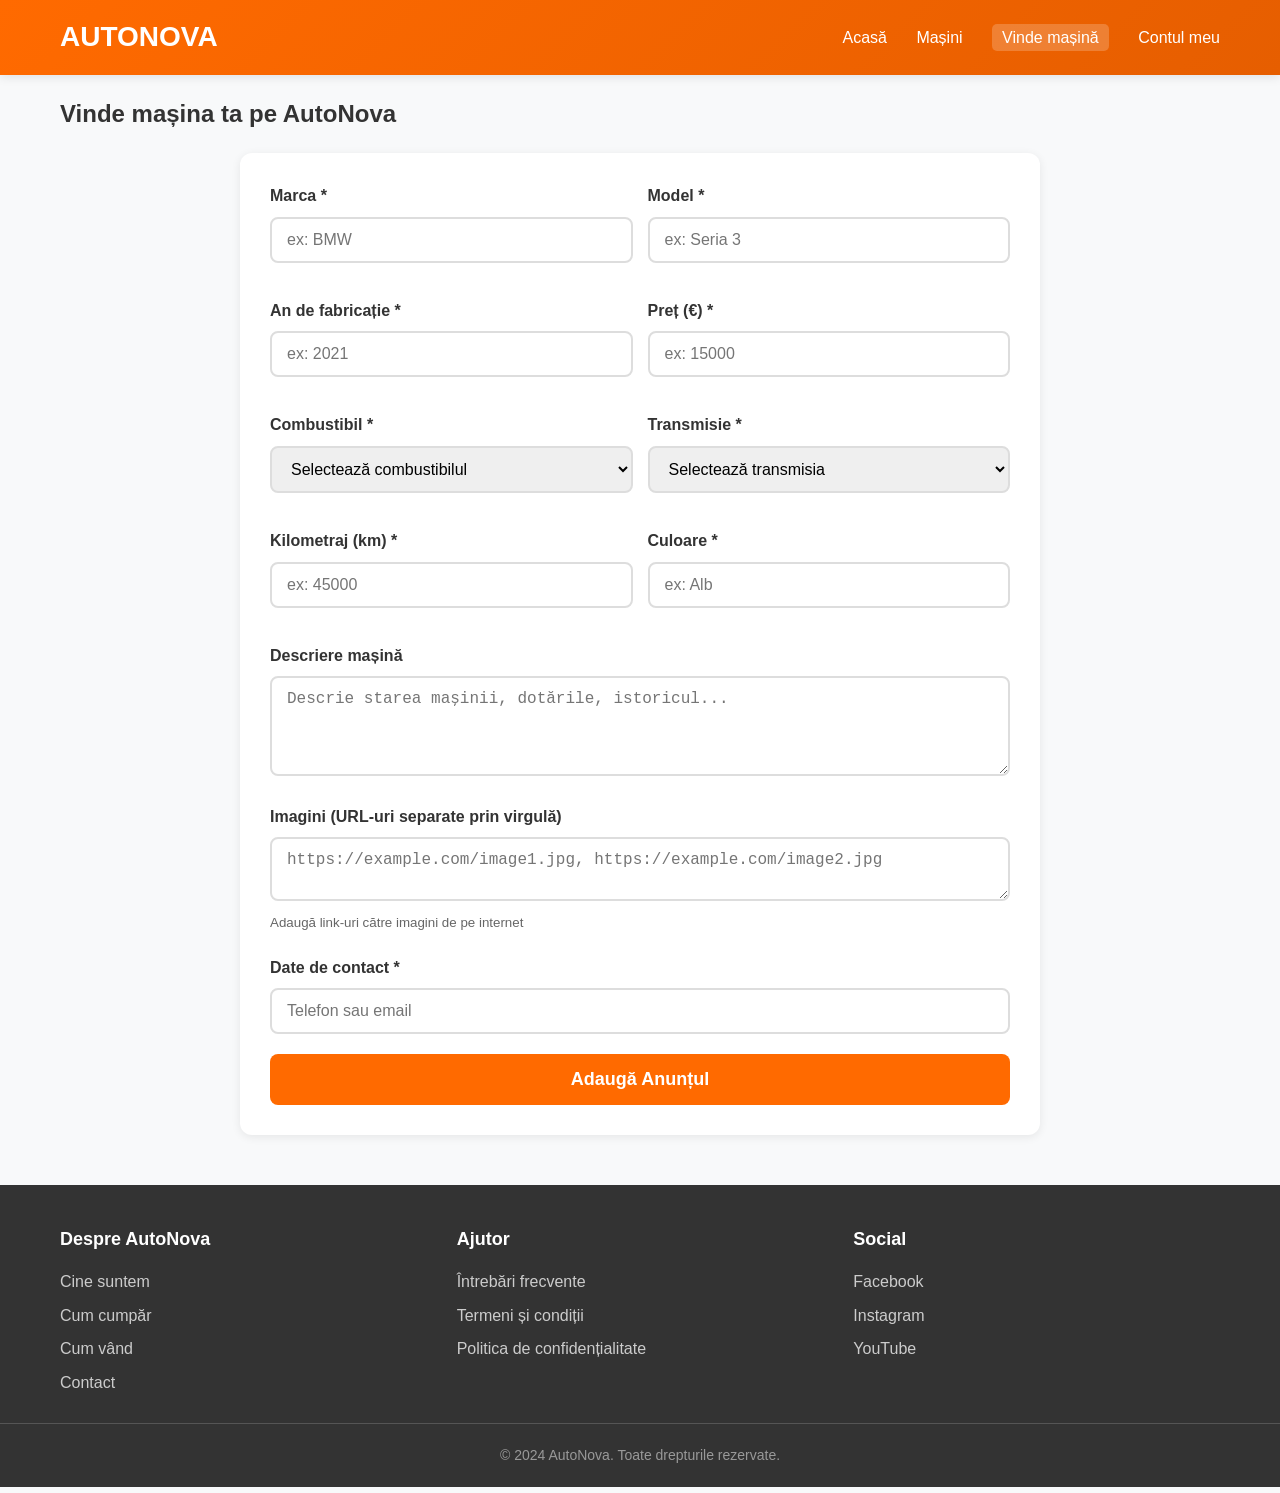
<file: adauga.html>
<!DOCTYPE html>
<html lang="ro">
<head>
    <meta charset="UTF-8">
    <meta name="viewport" content="width=device-width, initial-scale=1.0">
    <title>Vinde Mașină - AutoNova</title>
    <style>
        /* Folosind exact aceleași stiluri ca în index.html */
        * {
            margin: 0;
            padding: 0;
            box-sizing: border-box;
        }

        body {
            font-family: 'Arial', sans-serif;
            background-color: #f8f9fa;
            color: #333;
            line-height: 1.6;
        }

        /* HEADER - exact ca în index.html */
        .main-header {
            background: linear-gradient(135deg, #ff6a00 0%, #e65e00 100%);
            padding: 15px 0;
            box-shadow: 0 2px 10px rgba(0,0,0,0.1);
        }

        .header-container {
            max-width: 1200px;
            margin: 0 auto;
            display: flex;
            justify-content: space-between;
            align-items: center;
            padding: 0 20px;
        }

        .logo {
            color: white;
            font-size: 28px;
            font-weight: bold;
            text-decoration: none;
        }

        .main-nav a {
            color: white;
            text-decoration: none;
            margin-left: 25px;
            font-weight: 500;
        }

        .main-nav a:hover {
            opacity: 0.8;
        }

        /* MAIN CONTENT */
        .container {
            max-width: 1200px;
            margin: 20px auto;
            padding: 0 20px;
        }

        .page-title {
            font-size: 24px;
            margin-bottom: 20px;
            color: #333;
            font-weight: 600;
        }

        /* FORM STYLES */
        .form-container {
            background: white;
            border-radius: 12px;
            padding: 30px;
            box-shadow: 0 2px 10px rgba(0,0,0,0.08);
            max-width: 800px;
            margin: 0 auto;
        }

        .form-group {
            margin-bottom: 20px;
        }

        .form-group label {
            display: block;
            margin-bottom: 8px;
            font-weight: 600;
            color: #333;
        }

        .form-control {
            width: 100%;
            padding: 12px 15px;
            border: 2px solid #ddd;
            border-radius: 8px;
            font-size: 16px;
            transition: border 0.3s;
        }

        .form-control:focus {
            border-color: #ff6a00;
            outline: none;
        }

        .form-row {
            display: flex;
            gap: 15px;
            margin-bottom: 15px;
        }

        .form-col {
            flex: 1;
        }

        .btn {
            background: #ff6a00;
            color: white;
            border: none;
            padding: 12px 25px;
            border-radius: 8px;
            cursor: pointer;
            font-weight: bold;
            font-size: 16px;
            transition: background 0.3s;
        }

        .btn:hover {
            background: #e65e00;
        }

        .btn-block {
            display: block;
            width: 100%;
            padding: 15px;
            font-size: 18px;
        }

        /* FOOTER - exact ca în index.html */
        .main-footer {
            background: #333;
            color: white;
            padding: 40px 0 20px;
            margin-top: 50px;
        }

        .footer-container {
            max-width: 1200px;
            margin: 0 auto;
            padding: 0 20px;
            display: grid;
            grid-template-columns: repeat(auto-fit, minmax(250px, 1fr));
            gap: 30px;
        }

        .footer-section h3 {
            margin-bottom: 15px;
            font-size: 18px;
        }

        .footer-section a {
            color: #ccc;
            text-decoration: none;
            display: block;
            margin-bottom: 8px;
            transition: color 0.3s;
        }

        .footer-section a:hover {
            color: #ff6a00;
        }

        .copyright {
            text-align: center;
            padding-top: 20px;
            margin-top: 20px;
            border-top: 1px solid #555;
            color: #999;
            font-size: 14px;
        }

        /* RESPONSIVE */
        @media (max-width: 768px) {
            .header-container {
                flex-direction: column;
                gap: 15px;
            }

            .main-nav {
                display: flex;
                gap: 15px;
            }

            .main-nav a {
                margin-left: 0;
            }

            .form-row {
                flex-direction: column;
                gap: 0;
            }
        }
    </style>
</head>
<body>
    <!-- HEADER -->
    <header class="main-header">
        <div class="header-container">
            <a href="welcome.html" class="logo">AUTONOVA</a>
            <nav class="main-nav">
                <a href="welcome.html">Acasă</a>
                <a href="index.html">Mașini</a>
                <a href="adauga.html" style="background: rgba(255,255,255,0.2); padding: 5px 10px; border-radius: 5px;">Vinde mașină</a>
                <a href="login.html" id="loginLink">Contul meu</a>
            </nav>
        </div>
    </header>

    <!-- MAIN CONTENT -->
    <div class="container">
        <h1 class="page-title">Vinde mașina ta pe AutoNova</h1>
        
        <div class="form-container">
            <form id="add-car-form">
                <div class="form-row">
                    <div class="form-col">
                        <div class="form-group">
                            <label for="make">Marca *</label>
                            <input type="text" id="make" class="form-control" required placeholder="ex: BMW">
                        </div>
                    </div>
                    <div class="form-col">
                        <div class="form-group">
                            <label for="model">Model *</label>
                            <input type="text" id="model" class="form-control" required placeholder="ex: Seria 3">
                        </div>
                    </div>
                </div>

                <div class="form-row">
                    <div class="form-col">
                        <div class="form-group">
                            <label for="year">An de fabricație *</label>
                            <input type="number" id="year" class="form-control" min="1990" max="2024" required placeholder="ex: 2021">
                        </div>
                    </div>
                    <div class="form-col">
                        <div class="form-group">
                            <label for="price">Preț (€) *</label>
                            <input type="number" id="price" class="form-control" min="0" required placeholder="ex: 15000">
                        </div>
                    </div>
                </div>

                <div class="form-row">
                    <div class="form-col">
                        <div class="form-group">
                            <label for="fuel">Combustibil *</label>
                            <select id="fuel" class="form-control" required>
                                <option value="">Selectează combustibilul</option>
                                <option value="benzina">Benzină</option>
                                <option value="motorina">Motorină</option>
                                <option value="gpl">GPL</option>
                                <option value="hibrid">Hibrid</option>
                                <option value="electric">Electric</option>
                            </select>
                        </div>
                    </div>
                    <div class="form-col">
                        <div class="form-group">
                            <label for="transmission">Transmisie *</label>
                            <select id="transmission" class="form-control" required>
                                <option value="">Selectează transmisia</option>
                                <option value="manual">Manuală</option>
                                <option value="automat">Automată</option>
                            </select>
                        </div>
                    </div>
                </div>

                <div class="form-row">
                    <div class="form-col">
                        <div class="form-group">
                            <label for="mileage">Kilometraj (km) *</label>
                            <input type="number" id="mileage" class="form-control" min="0" required placeholder="ex: 45000">
                        </div>
                    </div>
                    <div class="form-col">
                        <div class="form-group">
                            <label for="color">Culoare *</label>
                            <input type="text" id="color" class="form-control" required placeholder="ex: Alb">
                        </div>
                    </div>
                </div>

                <div class="form-group">
                    <label for="description">Descriere mașină</label>
                    <textarea id="description" class="form-control" rows="4" placeholder="Descrie starea mașinii, dotările, istoricul..."></textarea>
                </div>

                <div class="form-group">
                    <label for="images">Imagini (URL-uri separate prin virgulă)</label>
                    <textarea id="images" class="form-control" rows="2" placeholder="https://example.com/image1.jpg, https://example.com/image2.jpg"></textarea>
                    <small style="color: #666;">Adaugă link-uri către imagini de pe internet</small>
                </div>

                <div class="form-group">
                    <label for="contact">Date de contact *</label>
                    <input type="text" id="contact" class="form-control" required placeholder="Telefon sau email">
                </div>

                <button type="submit" class="btn btn-block">Adaugă Anunțul</button>
            </form>
        </div>
    </div>

    <!-- FOOTER -->
    <footer class="main-footer">
        <div class="footer-container">
            <div class="footer-section">
                <h3>Despre AutoNova</h3>
                <a href="#">Cine suntem</a>
                <a href="#">Cum cumpăr</a>
                <a href="#">Cum vând</a>
                <a href="#">Contact</a>
            </div>
            <div class="footer-section">
                <h3>Ajutor</h3>
                <a href="#">Întrebări frecvente</a>
                <a href="#">Termeni și condiții</a>
                <a href="#">Politica de confidențialitate</a>
            </div>
            <div class="footer-section">
                <h3>Social</h3>
                <a href="#">Facebook</a>
                <a href="#">Instagram</a>
                <a href="#">YouTube</a>
            </div>
        </div>
        <div class="copyright">
            &copy; 2024 AutoNova. Toate drepturile rezervate.
        </div>
    </footer>

    <script>
        // === SISTEM NAVIGAȚIE DINAMICĂ ===
        
        // Verifică dacă utilizatorul este logat
        function isLoggedIn() {
            return localStorage.getItem('autonova_current_user') !== null;
        }

        // Obține utilizatorul curent
        function getCurrentUser() {
            return JSON.parse(localStorage.getItem('autonova_current_user'));
        }

        // Actualizează navigația
        function updateNavigation() {
            const loginLink = document.getElementById('loginLink');
            if (loginLink && isLoggedIn()) {
                const user = getCurrentUser();
                loginLink.innerHTML = `Bună, ${user.username} | <a href="logout.html" style="color: white; text-decoration: none;">Logout</a>`;
            }
        }

        document.addEventListener('DOMContentLoaded', function() {
            // Actualizează navigația la încărcarea paginii
            updateNavigation();

            // Form submission
            document.getElementById('add-car-form').addEventListener('submit', function(e) {
                e.preventDefault();
                
                // Colectarea datelor din formular
                const carData = {
                    make: document.getElementById('make').value,
                    model: document.getElementById('model').value,
                    year: document.getElementById('year').value,
                    price: document.getElementById('price').value,
                    fuel: document.getElementById('fuel').value,
                    transmission: document.getElementById('transmission').value,
                    mileage: document.getElementById('mileage').value,
                    color: document.getElementById('color').value,
                    description: document.getElementById('description').value,
                    images: document.getElementById('images').value.split(',').map(url => url.trim()),
                    contact: document.getElementById('contact').value
                };
                
                // Verifică dacă utilizatorul este logat
                if (!isLoggedIn()) {
                    alert('Trebuie să fii logat pentru a adăuga o mașină!');
                    window.location.href = 'login.html';
                    return;
                }
                
                // Salvează mașina în localStorage
                const userCars = JSON.parse(localStorage.getItem('autonova_user_cars') || '[]');
                userCars.push({
                    ...carData,
                    id: Date.now(),
                    date: new Date().toISOString(),
                    seller: getCurrentUser().username
                });
                localStorage.setItem('autonova_user_cars', JSON.stringify(userCars));
                
                // Afișează mesaj de succes
                alert('Mașina a fost adăugată cu succes! Anunțul tău este acum activ.');
                
                // Redirecționează către pagina principală
                window.location.href = 'index.html';
            });

            console.log('Formularul de adăugare mașină este gata! 🚗');
        });
    </script>
</body>
</html>
</file>
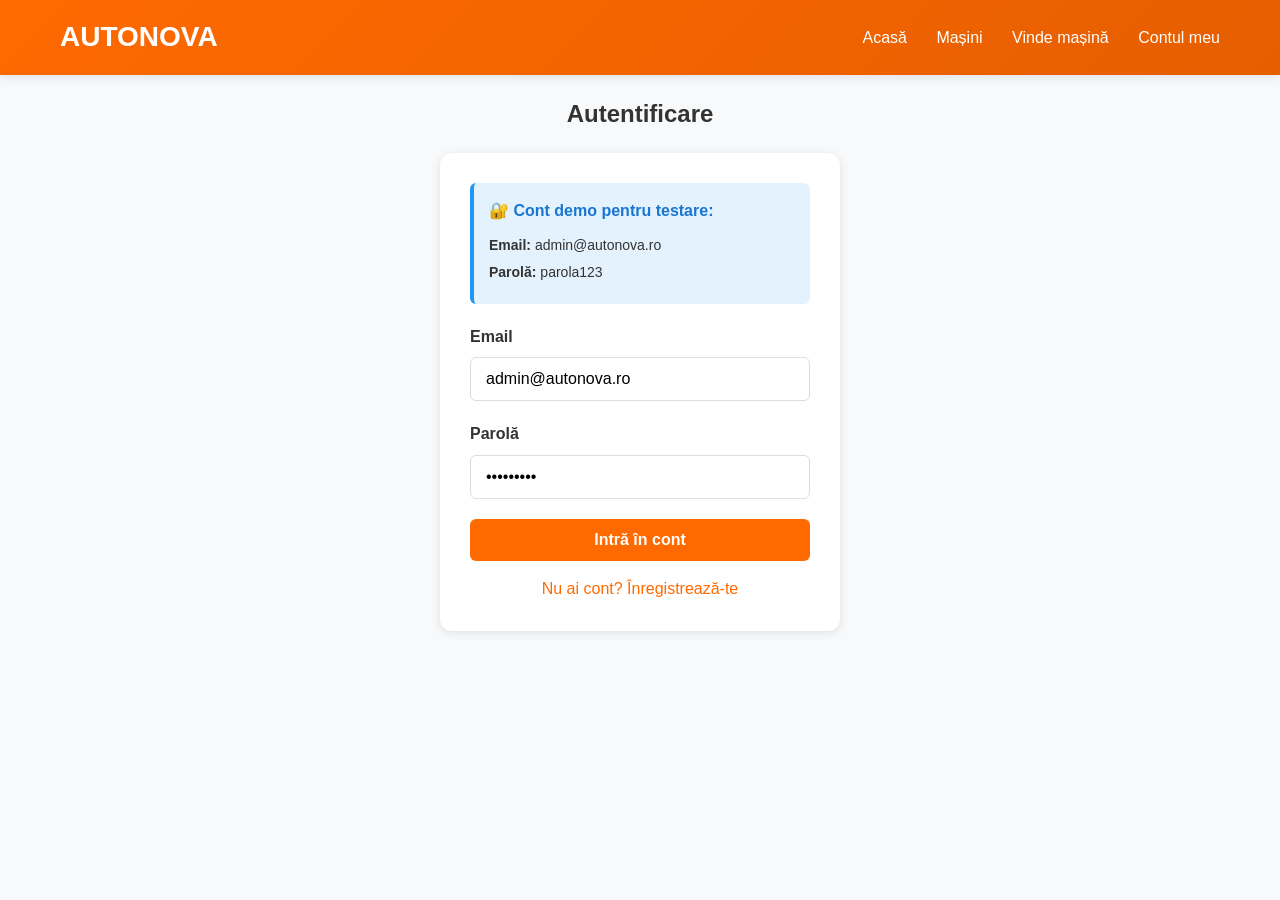
<file: login.html>
<!DOCTYPE html>
<html lang="ro">
<head>
    <meta charset="UTF-8">
    <meta name="viewport" content="width=device-width, initial-scale=1.0">
    <title>Login - AutoNova</title>
    <style>
        * {
            margin: 0;
            padding: 0;
            box-sizing: border-box;
        }

        body {
            font-family: 'Arial', sans-serif;
            background-color: #f8f9fa;
            color: #333;
            line-height: 1.6;
        }

        .main-header {
            background: linear-gradient(135deg, #ff6a00 0%, #e65e00 100%);
            padding: 15px 0;
            box-shadow: 0 2px 10px rgba(0,0,0,0.1);
        }

        .header-container {
            max-width: 1200px;
            margin: 0 auto;
            display: flex;
            justify-content: space-between;
            align-items: center;
            padding: 0 20px;
        }

        .logo {
            color: white;
            font-size: 28px;
            font-weight: bold;
            text-decoration: none;
        }

        .main-nav a {
            color: white;
            text-decoration: none;
            margin-left: 25px;
            font-weight: 500;
        }

        .container {
            max-width: 1200px;
            margin: 20px auto;
            padding: 0 20px;
        }

        .page-title {
            font-size: 24px;
            margin-bottom: 20px;
            color: #333;
            font-weight: 600;
            text-align: center;
        }

        .login-form {
            max-width: 400px;
            margin: 0 auto;
            background: white;
            padding: 30px;
            border-radius: 12px;
            box-shadow: 0 2px 10px rgba(0,0,0,0.1);
        }

        .form-group {
            margin-bottom: 20px;
        }

        label {
            display: block;
            margin-bottom: 8px;
            font-weight: bold;
            color: #333;
        }

        input[type="email"],
        input[type="password"] {
            width: 100%;
            padding: 12px 15px;
            border: 1px solid #ddd;
            border-radius: 6px;
            font-size: 16px;
            transition: border-color 0.3s;
        }

        input[type="email"]:focus,
        input[type="password"]:focus {
            outline: none;
            border-color: #ff6a00;
        }

        .login-btn {
            background: #ff6a00;
            color: white;
            border: none;
            padding: 12px 30px;
            border-radius: 6px;
            font-size: 16px;
            cursor: pointer;
            width: 100%;
            font-weight: bold;
            transition: background 0.3s;
        }

        .login-btn:hover {
            background: #e65e00;
        }

        .register-link {
            text-align: center;
            margin-top: 15px;
        }

        .register-link a {
            color: #ff6a00;
            text-decoration: none;
            font-weight: 500;
        }

        .register-link a:hover {
            text-decoration: underline;
        }

        .message {
            display: none;
            padding: 10px;
            border-radius: 4px;
            margin-bottom: 15px;
            text-align: center;
        }

        .message.success {
            background: #e8f5e8;
            color: #2e7d32;
            border: 1px solid #c8e6c9;
        }

        .message.error {
            background: #ffebee;
            color: #c62828;
            border: 1px solid #ffcdd2;
        }

        .demo-account {
            background: #e3f2fd;
            padding: 15px;
            border-radius: 6px;
            margin-bottom: 20px;
            border-left: 4px solid #2196f3;
        }

        .demo-account h4 {
            margin: 0 0 10px 0;
            color: #1976d2;
        }

        .demo-account p {
            margin: 5px 0;
            font-size: 14px;
        }
    </style>
</head>
<body>
    <header class="main-header">
        <div class="header-container">
            <a href="welcome.html" class="logo">AUTONOVA</a>
            <nav class="main-nav">
                <a href="welcome.html">Acasă</a>
                <a href="index.html">Mașini</a>
                <a href="adauga.html">Vinde mașină</a>
                <a href="login.html" id="loginLink">Contul meu</a>
            </nav>
        </div>
    </header>

    <div class="container">
        <h1 class="page-title">Autentificare</h1>
        <div class="login-form">
            <div id="message" class="message"></div>
            
            <div class="demo-account">
                <h4>🔐 Cont demo pentru testare:</h4>
                <p><strong>Email:</strong> admin@autonova.ro</p>
                <p><strong>Parolă:</strong> parola123</p>
            </div>
            
            <form id="loginForm">
                <div class="form-group">
                    <label for="email">Email</label>
                    <input type="email" id="email" required>
                </div>
                
                <div class="form-group">
                    <label for="password">Parolă</label>
                    <input type="password" id="password" required>
                </div>
                
                <button type="submit" class="login-btn">Intră în cont</button>
            </form>
            
            <div class="register-link">
                <a href="register.html">Nu ai cont? Înregistrează-te</a>
            </div>
        </div>
    </div>

    <script>
        // === SISTEM LOGIN ===
        
        // Initializează utilizatorii dacă nu există
        function initializeUsers() {
            if (!localStorage.getItem('autonova_users')) {
                const defaultUsers = [
                    { 
                        id: 1, 
                        username: 'admin', 
                        email: 'admin@autonova.ro', 
                        password: 'parola123' 
                    }
                ];
                localStorage.setItem('autonova_users', JSON.stringify(defaultUsers));
                console.log('Utilizatori inițiali creați');
            }
        }

        // Login utilizator
        function loginUser(email, password) {
            const users = JSON.parse(localStorage.getItem('autonova_users') || '[]');
            const user = users.find(u => u.email === email && u.password === password);
            
            if (user) {
                localStorage.setItem('autonova_current_user', JSON.stringify(user));
                return { success: true, user: user };
            }
            return { success: false, message: "❌ Email sau parolă incorectă!" };
        }

        // Verifică dacă utilizatorul este logat
        function isLoggedIn() {
            return localStorage.getItem('autonova_current_user') !== null;
        }

        // Obține utilizatorul curent
        function getCurrentUser() {
            return JSON.parse(localStorage.getItem('autonova_current_user'));
        }

        // Actualizează navigația
        function updateNavigation() {
            const loginLink = document.getElementById('loginLink');
            if (loginLink && isLoggedIn()) {
                const user = getCurrentUser();
                loginLink.innerHTML = `Bună, ${user.username} | <a href="logout.html" style="color: white; text-decoration: none;">Logout</a>`;
            }
        }

        // === PORNIRE ===
        initializeUsers();
        updateNavigation();

        // Login form
        document.getElementById('loginForm').addEventListener('submit', function(e) {
            e.preventDefault();
            
            const email = document.getElementById('email').value;
            const password = document.getElementById('password').value;
            const messageEl = document.getElementById('message');
            
            const result = loginUser(email, password);
            
            if (result.success) {
                showMessage('✅ Te-ai logat cu succes! Redirecționare...', 'success');
                updateNavigation(); // Actualizează navigația imediat
                
                setTimeout(() => {
                    window.location.href = 'index.html';
                }, 1500);
            } else {
                showMessage(result.message, 'error');
            }
        });

        // Funcție pentru afișarea mesajelor
        function showMessage(message, type) {
            const messageEl = document.getElementById('message');
            messageEl.textContent = message;
            messageEl.className = 'message ' + type;
            messageEl.style.display = 'block';
        }

        // Auto-completează contul demo pentru testare
        document.addEventListener('DOMContentLoaded', function() {
            document.getElementById('email').value = 'admin@autonova.ro';
            document.getElementById('password').value = 'parola123';
        });

        console.log('Pagina de login este gata!');
    </script>
</body>
</html>
</file>
